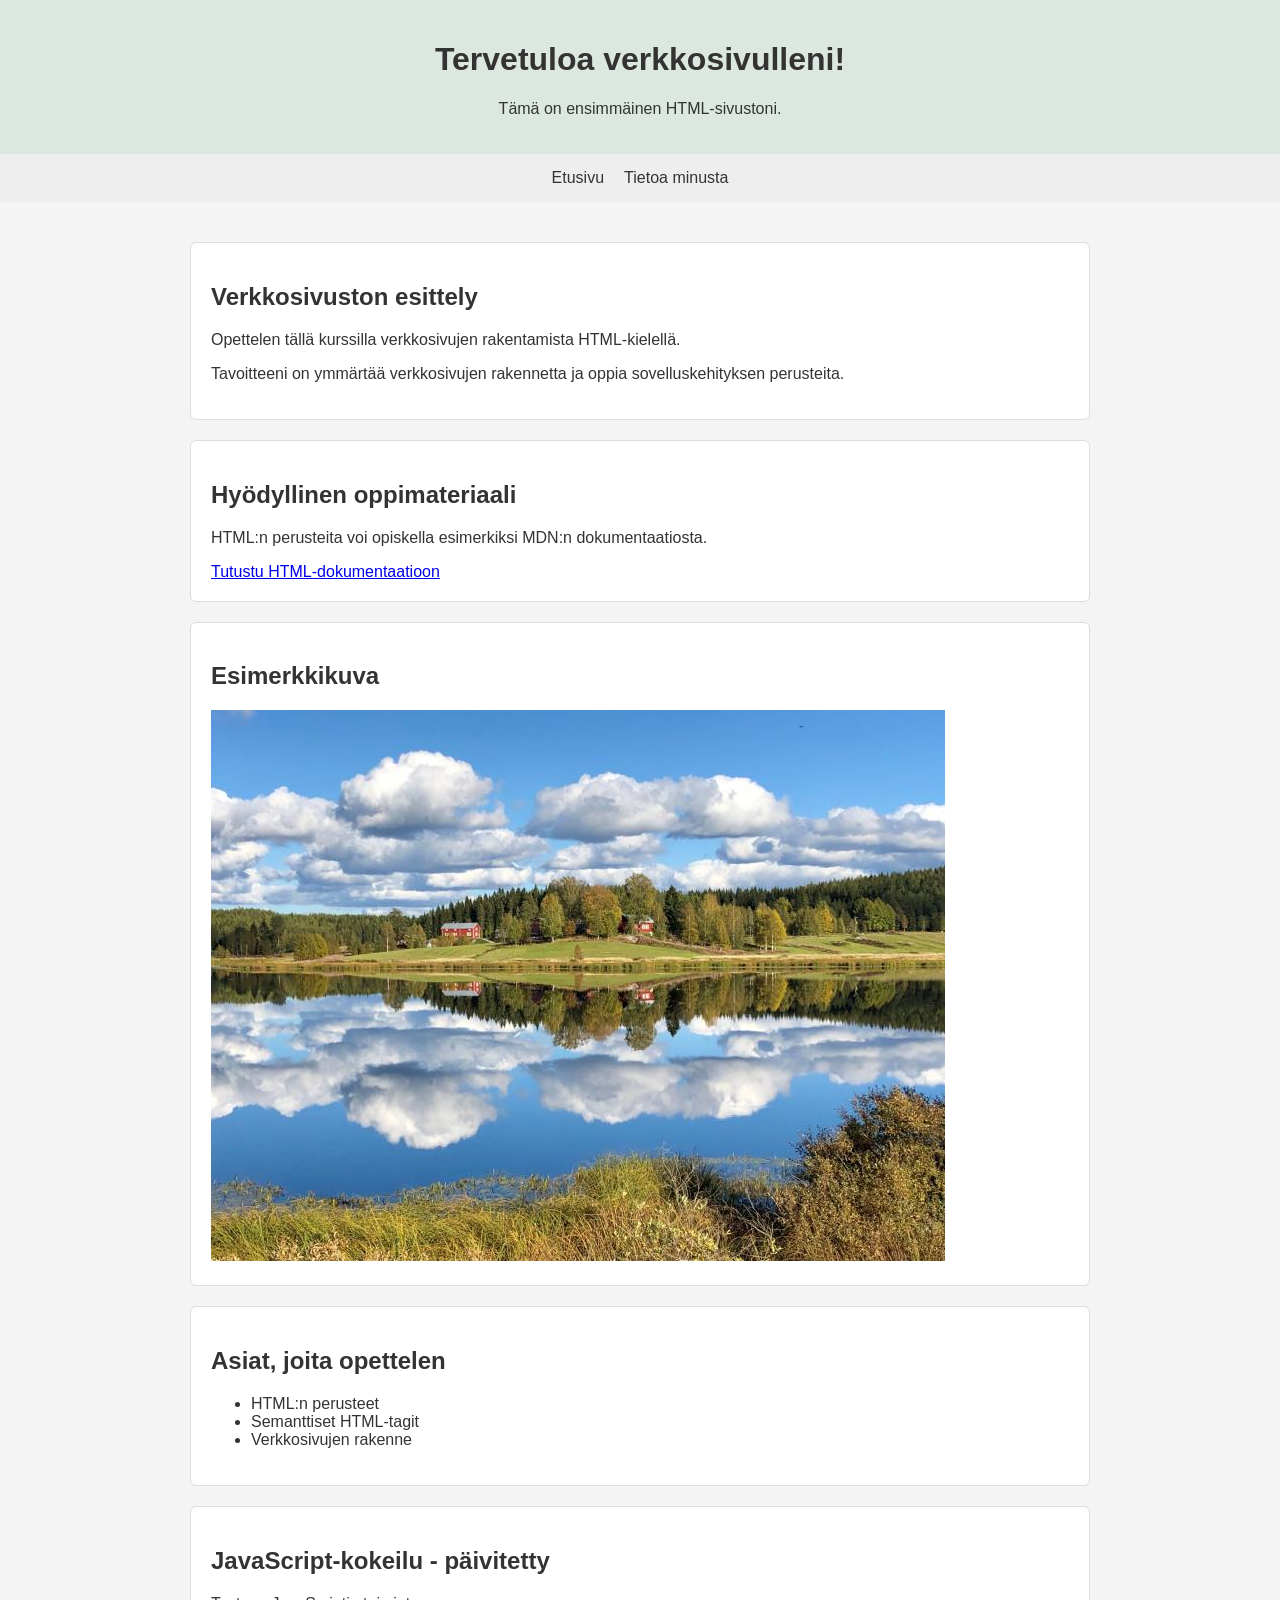
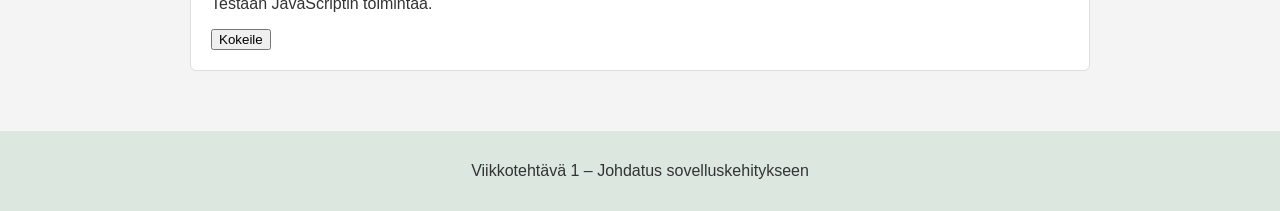
<file: index.html>
<!DOCTYPE html>
<html lang="fi">
<head>
    <meta charset="UTF-8">
    <meta name="viewport" content="width=device-width, initial-scale=1.0">
    <title>Oma verkkosivuni</title>
    <link rel="stylesheet" href="style.css">
</head>
<body>
    <header>
        <h1>Tervetuloa verkkosivulleni!</h1>
        <p>Tämä on ensimmäinen HTML-sivustoni.</p>
    </header>

    <nav>
        <a href="index.html">Etusivu</a>
        <a href="about.html">Tietoa minusta</a>
    </nav>

    <main>
        <section>
            <h2>Verkkosivuston esittely</h2>
            <p>Opettelen tällä kurssilla verkkosivujen rakentamista HTML-kielellä.</p>
            <p>Tavoitteeni on ymmärtää verkkosivujen rakennetta ja oppia sovelluskehityksen perusteita.</p>
        </section>

        <section>
            <h2>Hyödyllinen oppimateriaali</h2>
            <p>HTML:n perusteita voi opiskella esimerkiksi MDN:n dokumentaatiosta.</p>
            <a href="https://developer.mozilla.org/en-US/docs/Web/HTML"
               target="_blank"
               rel="noopener noreferrer">
                Tutustu HTML-dokumentaatioon
            </a>
        </section>

        <section>
    <h2>Esimerkkikuva</h2>
    <img src="images/maisema.jpg"
         alt="Maisemakuva luonnosta">
</section>

        <section>
            <h2>Asiat, joita opettelen</h2>
            <ul>
                <li>HTML:n perusteet</li>
                <li>Semanttiset HTML-tagit</li>
                <li>Verkkosivujen rakenne</li>
            </ul>
        </section>
        </section>

<section>
    <h2>JavaScript-kokeilu - päivitetty</h2>
    <p>Testaan JavaScriptin toimintaa.</p>
    <button onclick="showMessage()">Kokeile</button>
</section>

</main>
    </main>

    <footer>
        <p>Viikkotehtävä 1 – Johdatus sovelluskehitykseen</p>
    </footer>
    <script src="script.js"></script>
</body>
</html>
</file>
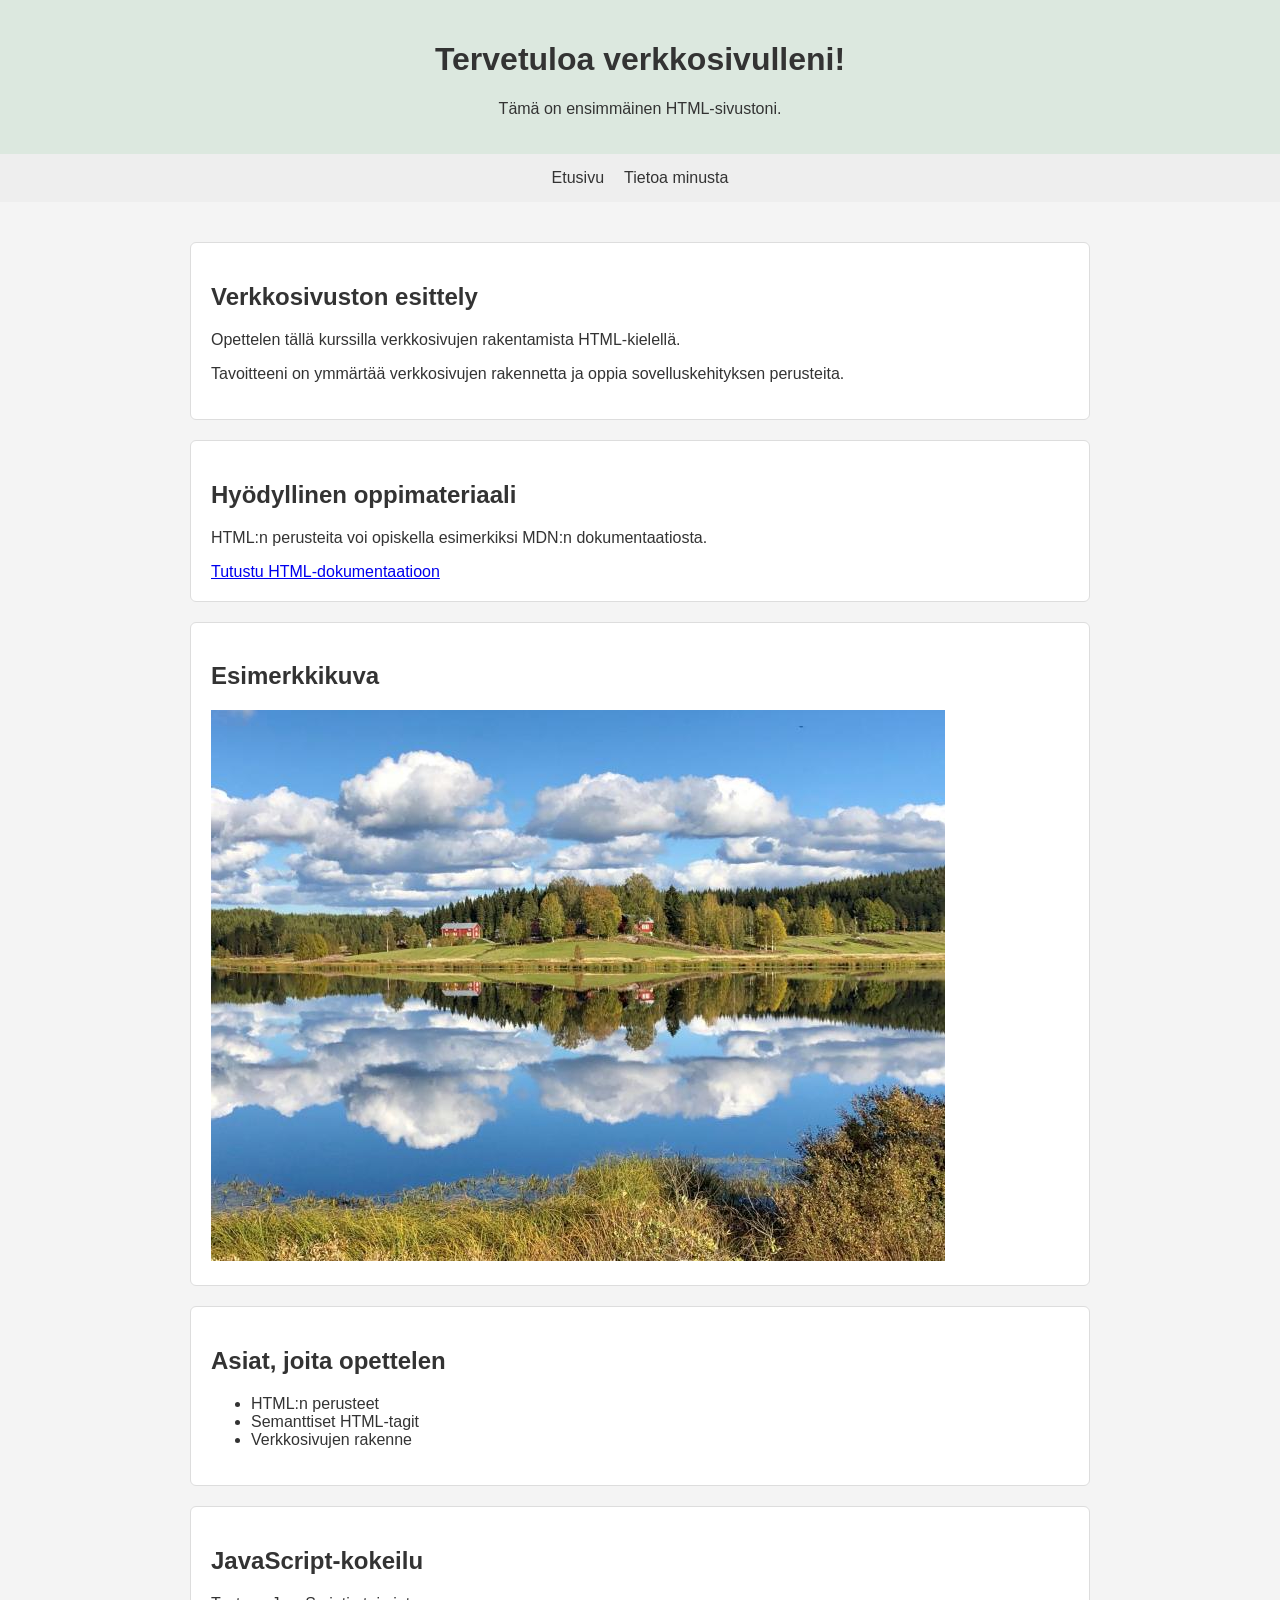
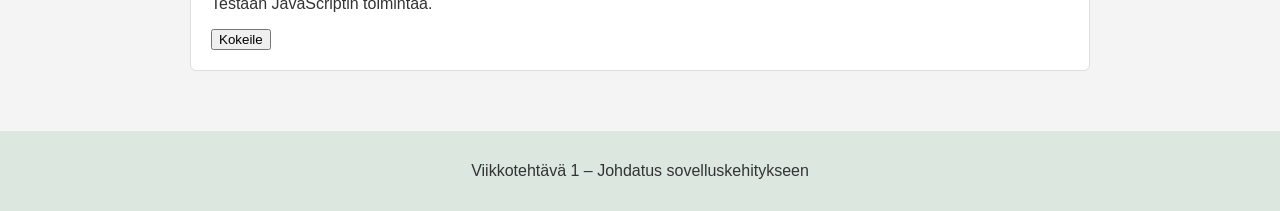
<file: viikko1_html/index.html>
<!DOCTYPE html>
<html lang="fi">
<head>
    <meta charset="UTF-8">
    <meta name="viewport" content="width=device-width, initial-scale=1.0">
    <title>Oma verkkosivuni</title>
    <link rel="stylesheet" href="style.css">
</head>
<body>
    <header>
        <h1>Tervetuloa verkkosivulleni!</h1>
        <p>Tämä on ensimmäinen HTML-sivustoni.</p>
    </header>

    <nav>
        <a href="index.html">Etusivu</a>
        <a href="about.html">Tietoa minusta</a>
    </nav>

    <main>
        <section>
            <h2>Verkkosivuston esittely</h2>
            <p>Opettelen tällä kurssilla verkkosivujen rakentamista HTML-kielellä.</p>
            <p>Tavoitteeni on ymmärtää verkkosivujen rakennetta ja oppia sovelluskehityksen perusteita.</p>
        </section>

        <section>
            <h2>Hyödyllinen oppimateriaali</h2>
            <p>HTML:n perusteita voi opiskella esimerkiksi MDN:n dokumentaatiosta.</p>
            <a href="https://developer.mozilla.org/en-US/docs/Web/HTML"
               target="_blank"
               rel="noopener noreferrer">
                Tutustu HTML-dokumentaatioon
            </a>
        </section>

        <section>
    <h2>Esimerkkikuva</h2>
    <img src="images/maisema.jpg"
         alt="Maisemakuva luonnosta">
</section>

        <section>
            <h2>Asiat, joita opettelen</h2>
            <ul>
                <li>HTML:n perusteet</li>
                <li>Semanttiset HTML-tagit</li>
                <li>Verkkosivujen rakenne</li>
            </ul>
        </section>

<section>
    <h2>JavaScript-kokeilu</h2>
    <p>Testaan JavaScriptin toimintaa.</p>
    <button onclick="showMessage()">Kokeile</button>
</section>

</main>

    <footer>
        <p>Viikkotehtävä 1 – Johdatus sovelluskehitykseen</p>
    </footer>
    <script src="script.js"></script>
</body>
</html>
</file>
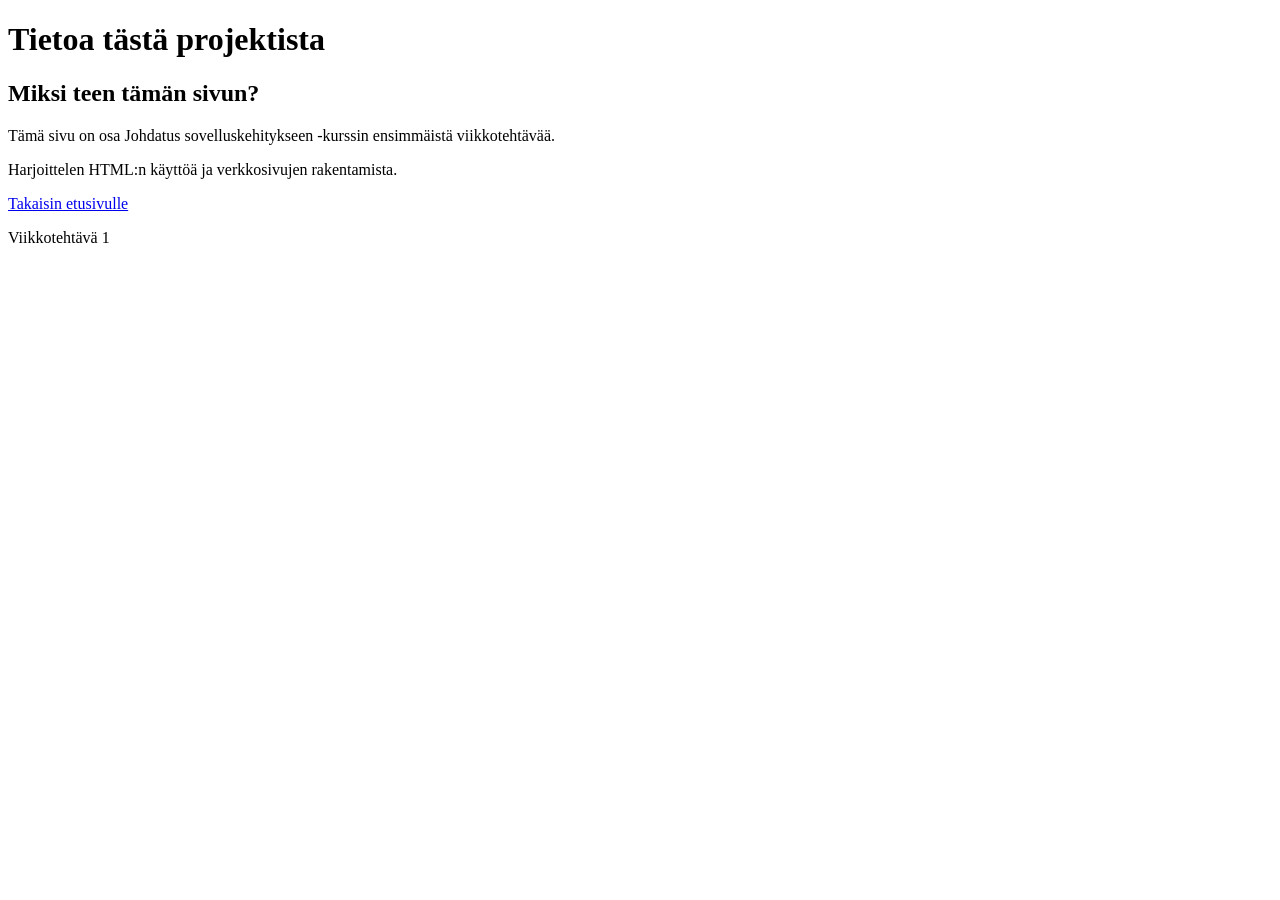
<file: viikko1_html/about.html>
<!DOCTYPE html>
<html lang="fi">
<head>
    <meta charset="UTF-8">
    <meta name="viewport" content="width=device-width, initial-scale=1.0">
    <title>Tietoa minusta</title>
</head>
<body>
    <header>
        <h1>Tietoa tästä projektista</h1>
    </header>

    <main>
        <section>
            <h2>Miksi teen tämän sivun?</h2>
            <p>Tämä sivu on osa Johdatus sovelluskehitykseen -kurssin ensimmäistä viikkotehtävää.</p>
            <p>Harjoittelen HTML:n käyttöä ja verkkosivujen rakentamista.</p>
        </section>

        <a href="index.html">Takaisin etusivulle</a>
    </main>

    <footer>
        <p>Viikkotehtävä 1</p>
    </footer>
</body>
</html>
</file>
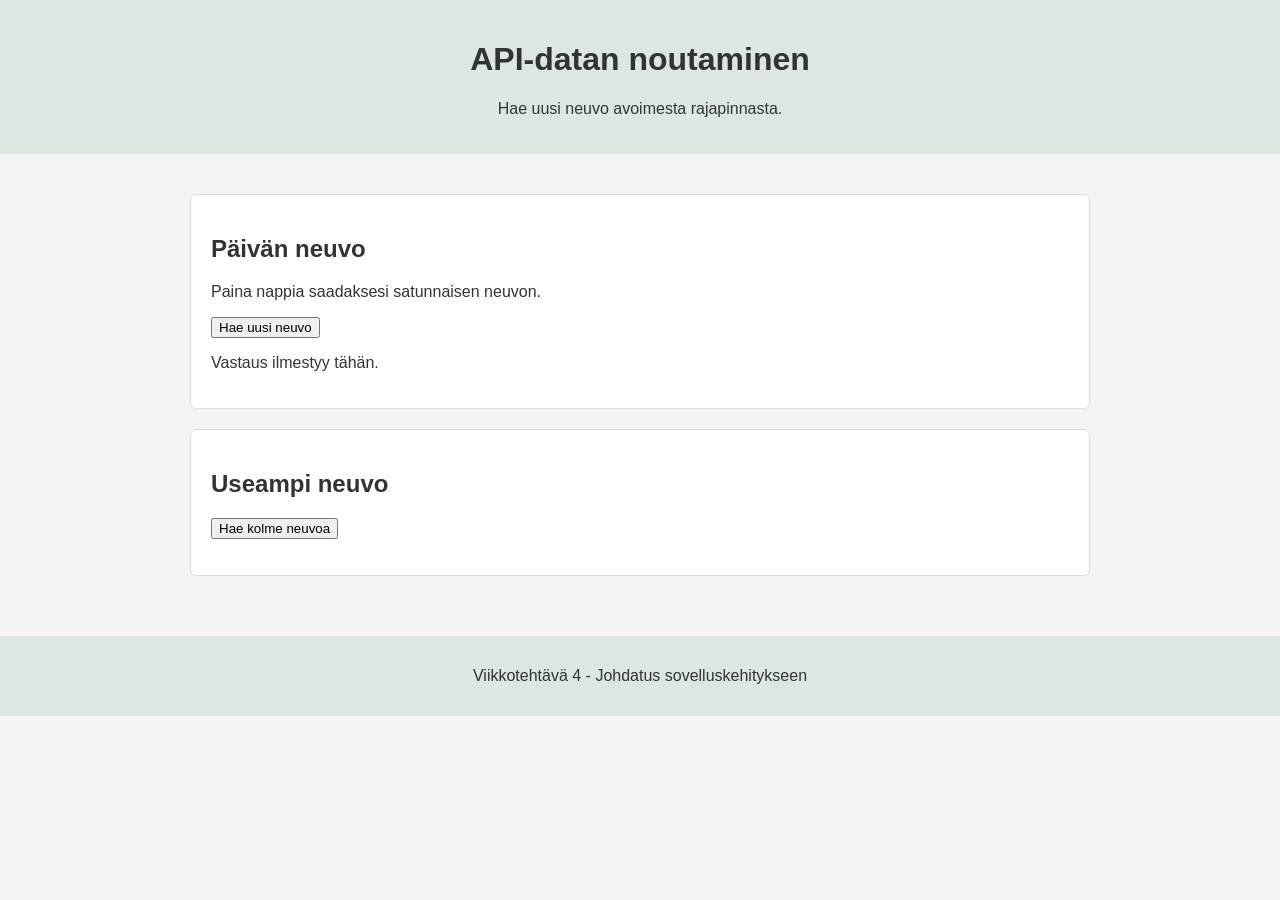
<file: viikko1_html/api.html>
<!DOCTYPE html>
<html lang="fi">
<head>
    <meta charset="UTF-8">
    <meta name="viewport" content="width=device-width, initial-scale=1.0">
    <title>Viikko 4 - API</title>
    <link rel="stylesheet" href="style.css">
</head>
<body>
    <header>
        <h1>API-datan noutaminen</h1>
        <p>Hae uusi neuvo avoimesta rajapinnasta.</p>
    </header>

    <main>
        <section>
            <h2>Päivän neuvo</h2>
            <p>Paina nappia saadaksesi satunnaisen neuvon.</p>

            <button id="haeNappi">Hae uusi neuvo</button>

            <p id="tulosTeksti">Vastaus ilmestyy tähän.</p>
        </section>

        <section>
            <h2>Useampi neuvo</h2>
            <button id="haeUseampiNappi">Hae kolme neuvoa</button>
            <ul id="neuvoLista"></ul>
        </section>
    </main>

    <footer>
        <p>Viikkotehtävä 4 - Johdatus sovelluskehitykseen</p>
    </footer>

    <script src="api.js"></script>
</body>
</html>
</file>
<file: style.css>
body {
    font-family: Arial, sans-serif;
    font-size: 16px;
    color: #333333;
    background-color: #f4f4f4;
    margin: 0;
}

header {
    background-color: #dce8df;
    padding: 20px;
    text-align: center;
}

nav {
    display: flex;
    justify-content: center;
    gap: 20px;
    padding: 15px;
    background-color: #eeeeee;
}

nav a {
    color: #333333;
    text-decoration: none;
}

nav a:hover {
    color: #52745b;
    text-decoration: underline;
}

main {
    max-width: 900px;
    margin: 20px auto;
    padding: 20px;
}

section {
    background-color: white;
    margin-bottom: 20px;
    padding: 20px;
    border: 1px solid #dddddd;
    border-radius: 6px;
}

img {
    max-width: 100%;
    height: auto;
}

footer {
    background-color: #dce8df;
    padding: 15px;
    text-align: center;
}

@media (max-width: 600px) {
    nav {
        flex-direction: column;
        align-items: center;
        gap: 10px;
    }

    main {
        margin: 10px;
        padding: 10px;
    }

    section {
        padding: 15px;
    }
}
</file>
<file: viikko1_html/style.css>
body {
    font-family: Arial, sans-serif;
    font-size: 16px;
    color: #333333;
    background-color: #f4f4f4;
    margin: 0;
}

header {
    background-color: #dce8df;
    padding: 20px;
    text-align: center;
}

nav {
    display: flex;
    justify-content: center;
    gap: 20px;
    padding: 15px;
    background-color: #eeeeee;
}

nav a {
    color: #333333;
    text-decoration: none;
}

nav a:hover {
    color: #52745b;
    text-decoration: underline;
}

main {
    max-width: 900px;
    margin: 20px auto;
    padding: 20px;
}

section {
    background-color: white;
    margin-bottom: 20px;
    padding: 20px;
    border: 1px solid #dddddd;
    border-radius: 6px;
}

img {
    max-width: 100%;
    height: auto;
}

footer {
    background-color: #dce8df;
    padding: 15px;
    text-align: center;
}

@media (max-width: 600px) {
    nav {
        flex-direction: column;
        align-items: center;
        gap: 10px;
    }

    main {
        margin: 10px;
        padding: 10px;
    }

    section {
        padding: 15px;
    }
}
</file>
